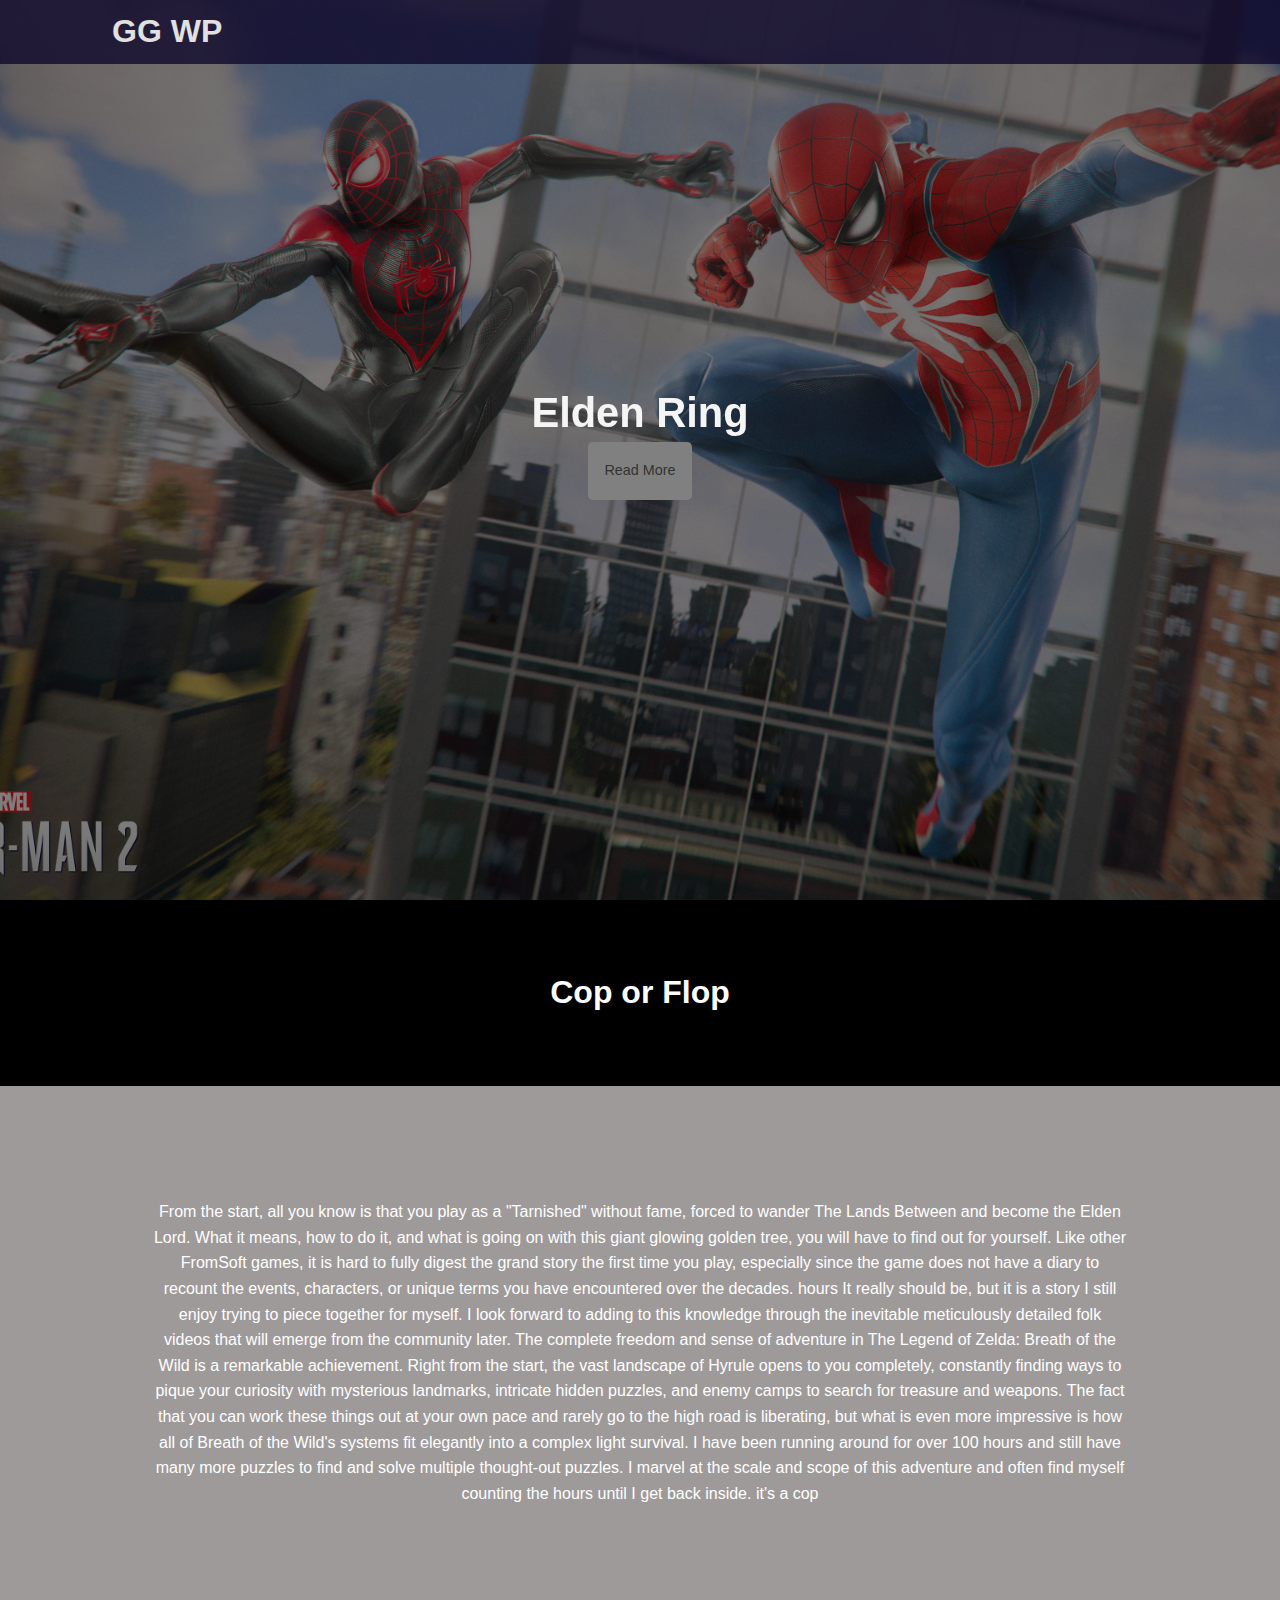
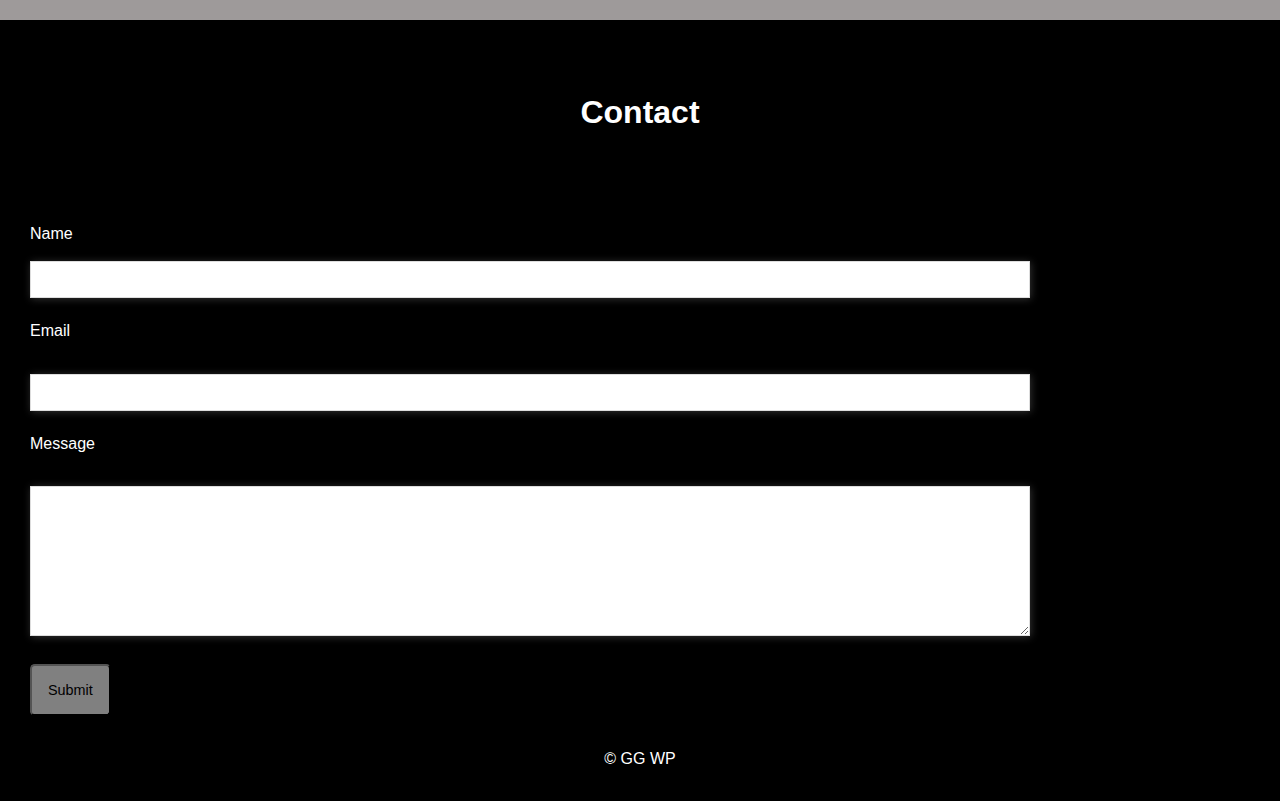
<file: ering.html>
<!DOCTYPE html>
<html lang="en">
<head>
	<meta charset="UTF-8">
	
	<link rel="stylesheet" href="./style.css">
</head>
<body>
	<div id="showcase">
		<header>
			<nav>
				<h1><a href="index.html">GG WP</a></h1>
			</nav>
		</header>
		<div id="showcase-content">
			<h1>Elden Ring</h1>
			<a href="#about" class="btn">Read More</a>
		</div>
	</div>
	
	<main>
		<section id="about">
			<div class="parralax">
				<h1>Cop or Flop</h1>
			</div>
			<div class="aboutFlex">
			<div id="flexcontent1">
				<p class="container">From the start, all you know is that you play as a "Tarnished" without fame, forced to wander The Lands Between and become the Elden Lord. What it means, how to do it, and what is going on with this giant glowing golden tree, you will have to find out for yourself. Like other FromSoft games, it is hard to fully digest the grand story the first time you play, especially since the game does not have a diary to recount the events, characters, or unique terms you have encountered over the decades. hours It really should be, but it is a story I still enjoy trying to piece together for myself. I look forward to adding to this knowledge through the inevitable meticulously detailed folk videos that will emerge from the community later.
					The complete freedom and sense of adventure in The Legend of Zelda: Breath of the Wild is a remarkable achievement. Right from the start, the vast landscape of Hyrule opens to you completely, constantly finding ways to pique your curiosity with mysterious landmarks, intricate hidden puzzles, and enemy camps to search for treasure and weapons. The fact that you can work these things out at your own pace and rarely go to the high road is liberating, but what is even more impressive is how all of Breath of the Wild's systems fit elegantly into a complex light survival. I have been running around for over 100 hours and still have many more puzzles to find and solve multiple thought-out puzzles. I marvel at the scale and scope of this adventure and often find myself counting the hours until I get back inside. it's a cop</p>
			</div>
			
			
			</div>
		</section>
		<section id="contact">
			<h1 class="parralax">Contact</h1>
			<form id="contactForm">
					<div class="form-group">
						<label for="name">Name<label>                    
						<input type="text" id="name">
					  </div>
		
					  <div class="form-group">
						<label for="email">Email</label> 
						<input name="email" id="email"></input>
					</div>
		
					<div class="form-group">
						<label for="message">Message</label> 
						<textarea name="text" id="message"></textarea>  
					</div>
					  
		
		
					  <button type="submit" class="btn">Submit</button>
				
			</form>
		</section>
	</main>
	<footer>
		<p>&copy; GG WP</p>
	</footer>
</body>
</html>
</file>
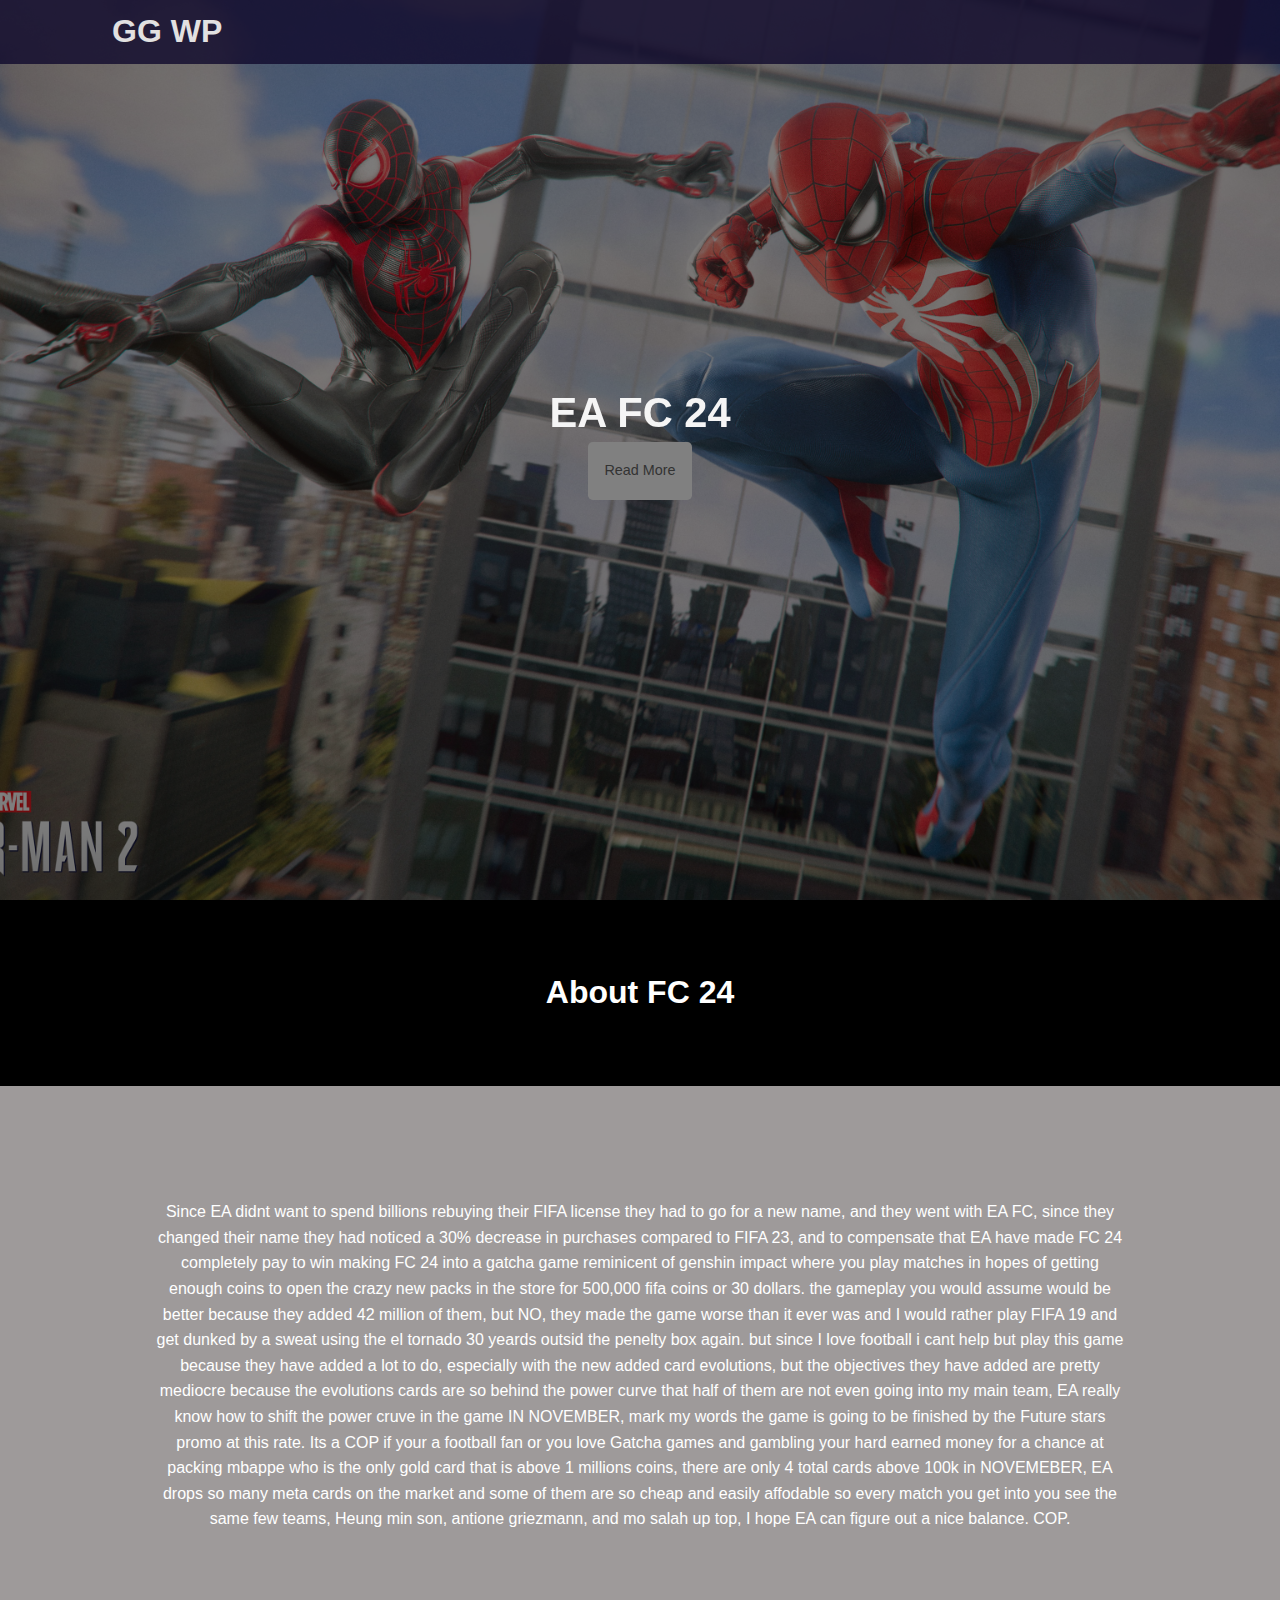
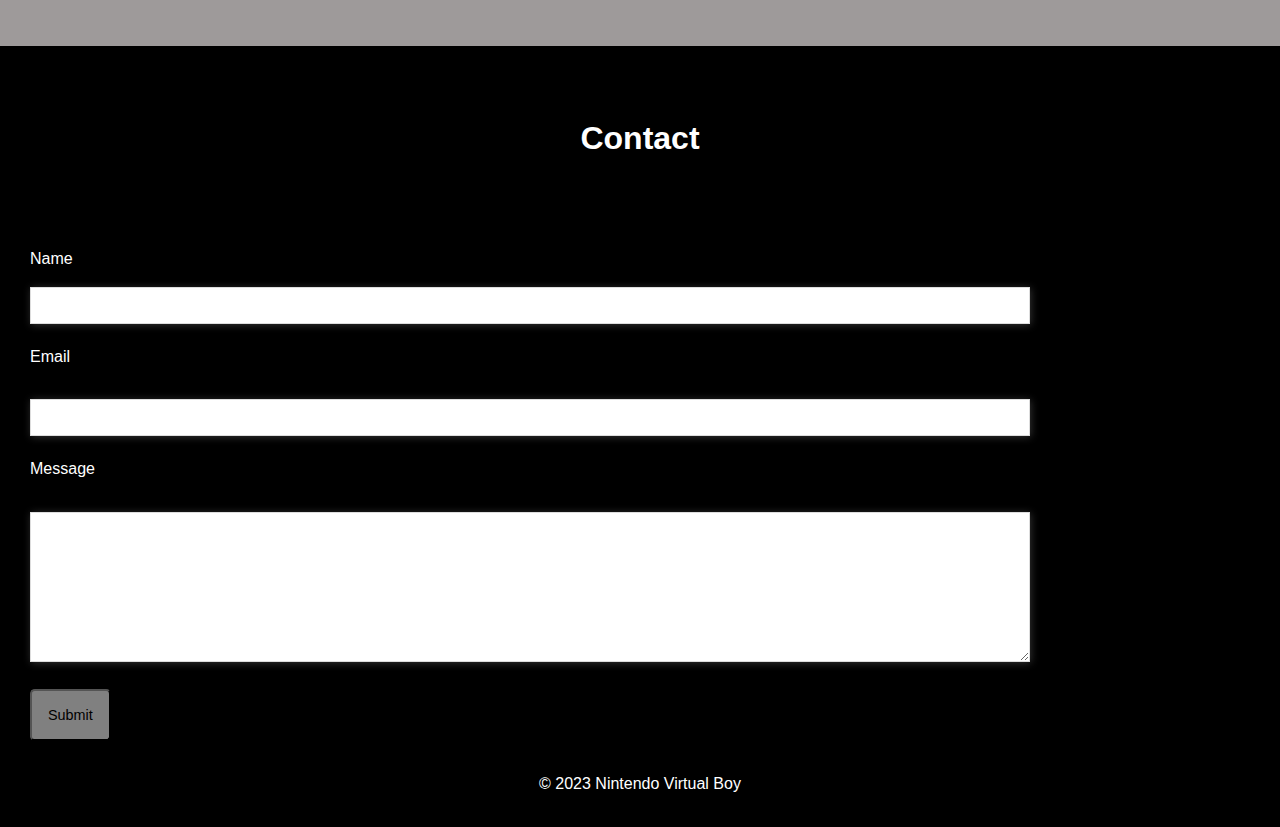
<file: FC.html>
<!DOCTYPE html>
<html lang="en">
<head>
	<meta charset="UTF-8">
	
	<link rel="stylesheet" href="./style.css">
</head>
<body>
	<div id="showcase">
		<header>
			<nav>
				<h1><a href="index.html">GG WP</a></h1>
			</nav>
		</header>
		<div id="showcase-content">
			<h1>EA FC 24</h1>
			<a href="#about" class="btn">Read More</a>
		</div>
	</div>
	
	<main>
		<section id="about">
			<div class="parralax">
				<h1>About FC 24</h1>
			</div>
			<div class="aboutFlex">
			<div id="flexcontent1">
				<p class="container">Since EA didnt want to spend billions rebuying their FIFA license they had to go for a new name, and they went with EA FC, since they changed their name they had noticed a 30% decrease in purchases compared to FIFA 23, and to compensate that EA have made FC 24 completely pay to win making FC 24 into a gatcha game reminicent of genshin impact where you play matches in hopes of getting enough coins to open the crazy new packs in the store for 500,000 fifa coins or 30 dollars. the gameplay you would assume would be better because they added 42 million of them, but NO, they made the game worse than it ever was and I would rather play FIFA 19 and get dunked by a sweat using the el tornado 30 yeards outsid the penelty box again. but since I love football i cant help but play this game because they have added a lot to do, especially with the new added card evolutions, but the objectives they have added are pretty mediocre because the evolutions cards are so behind the power curve that half of them are not even going into my main team, EA really know how to shift the power cruve in the game IN NOVEMBER, mark my words the game is going to be finished by the Future stars promo at this rate. Its a COP if your a football fan or you love Gatcha games and gambling your hard earned money for a chance at packing mbappe who is the only gold card that is above 1 millions coins, there are only 4 total cards above 100k in NOVEMEBER, EA drops so many meta cards on the market and some of them are so cheap and easily affodable so every match you get into you see the same few teams, Heung min son, antione griezmann, and mo salah up top, I hope EA can figure out a nice balance. COP.</p>
			</div>
			
			
			</div>
		</section>
		<section id="contact">
			<h1 class="parralax">Contact</h1>
			<form id="contactForm">
					<div class="form-group">
						<label for="name">Name<label>                    
						<input type="text" id="name">
					  </div>
		
					  <div class="form-group">
						<label for="email">Email</label> 
						<input name="email" id="email"></input>
					</div>
		
					<div class="form-group">
						<label for="message">Message</label> 
						<textarea name="text" id="message"></textarea>  
					</div>
					  
		
		
					  <button type="submit" class="btn">Submit</button>
				
			</form>
		</section>
	</main>
	<footer>
		<p>&copy; 2023 Nintendo Virtual Boy</p>
	</footer>
</body>
</html>
</file>
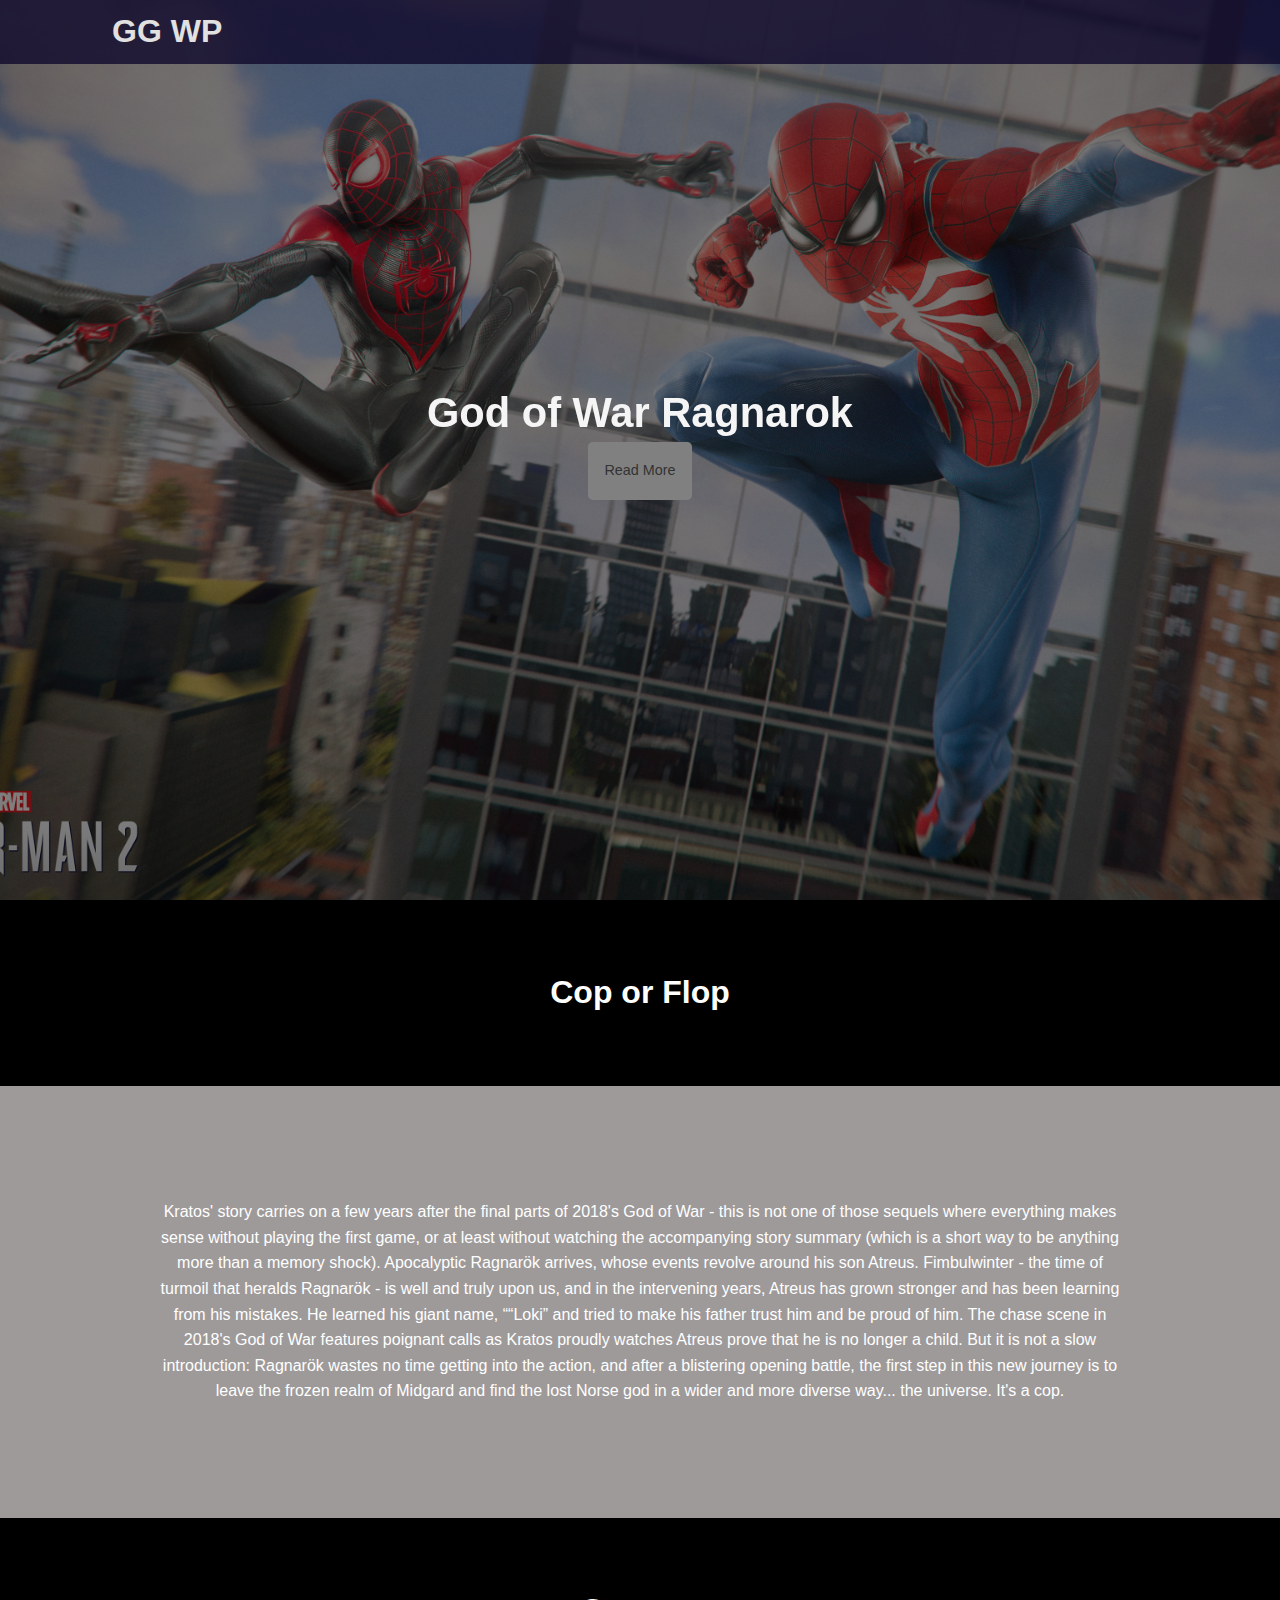
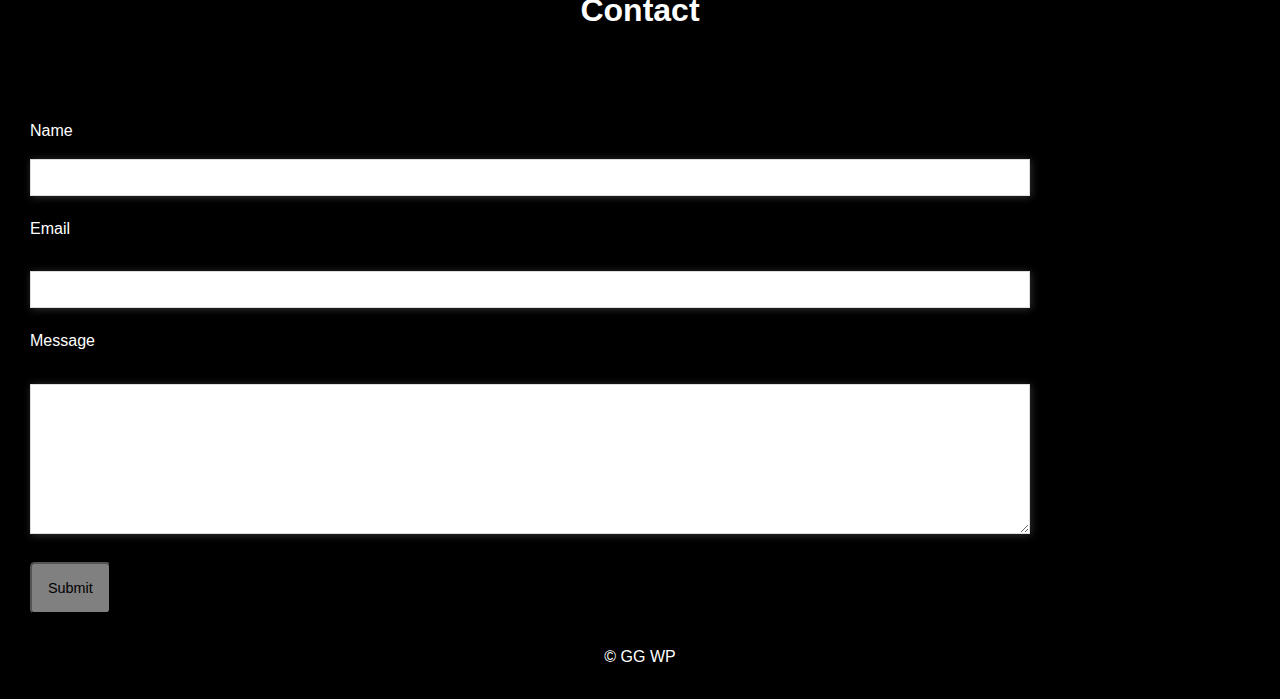
<file: gow.html>
<!DOCTYPE html>
<html lang="en">
<head>
	<meta charset="UTF-8">
	
	<link rel="stylesheet" href="./style.css">
</head>
<body>
	<div id="showcase">
		<header>
			<nav>
				<h1><a href="index.html">GG WP</a></h1>
			</nav>
		</header>
		<div id="showcase-content">
			<h1>God of War Ragnarok</h1>
			<a href="#about" class="btn">Read More</a>
		</div>
	</div>
	
	<main>
		<section id="about">
			<div class="parralax">
				<h1>Cop or Flop</h1>
			</div>
			<div class="aboutFlex">
			<div id="flexcontent1">
				<p class="container">Kratos' story carries on a few years after the final parts of 2018's God of War - this is not one of those sequels where everything makes sense without playing the first game, or at least without watching the accompanying story summary (which is a short way to be anything more than a memory shock). Apocalyptic Ragnarök arrives, whose events revolve around his son Atreus. Fimbulwinter - the time of turmoil that heralds Ragnarök - is well and truly upon us, and in the intervening years, Atreus has grown stronger and has been learning from his mistakes. He learned his giant name, ““Loki” and tried to make his father trust him and be proud of him. The chase scene in 2018's God of War features poignant calls as Kratos proudly watches Atreus prove that he is no longer a child. But it is not a slow introduction: Ragnarök wastes no time getting into the action, and after a blistering opening battle, the first step in this new journey is to leave the frozen realm of Midgard and find the lost Norse god in a wider and more diverse way... the universe. It's a cop.</p>
			</div>
			
			
			</div>
		</section>
		<section id="contact">
			<h1 class="parralax">Contact</h1>
			<form id="contactForm">
					<div class="form-group">
						<label for="name">Name<label>                    
						<input type="text" id="name">
					  </div>
		
					  <div class="form-group">
						<label for="email">Email</label> 
						<input name="email" id="email"></input>
					</div>
		
					<div class="form-group">
						<label for="message">Message</label> 
						<textarea name="text" id="message"></textarea>  
					</div>
					  
		
		
					  <button type="submit" class="btn">Submit</button>
				
			</form>
		</section>
	</main>
	<footer>
		<p>&copy; GG WP</p>
	</footer>
</body>
</html>
</file>
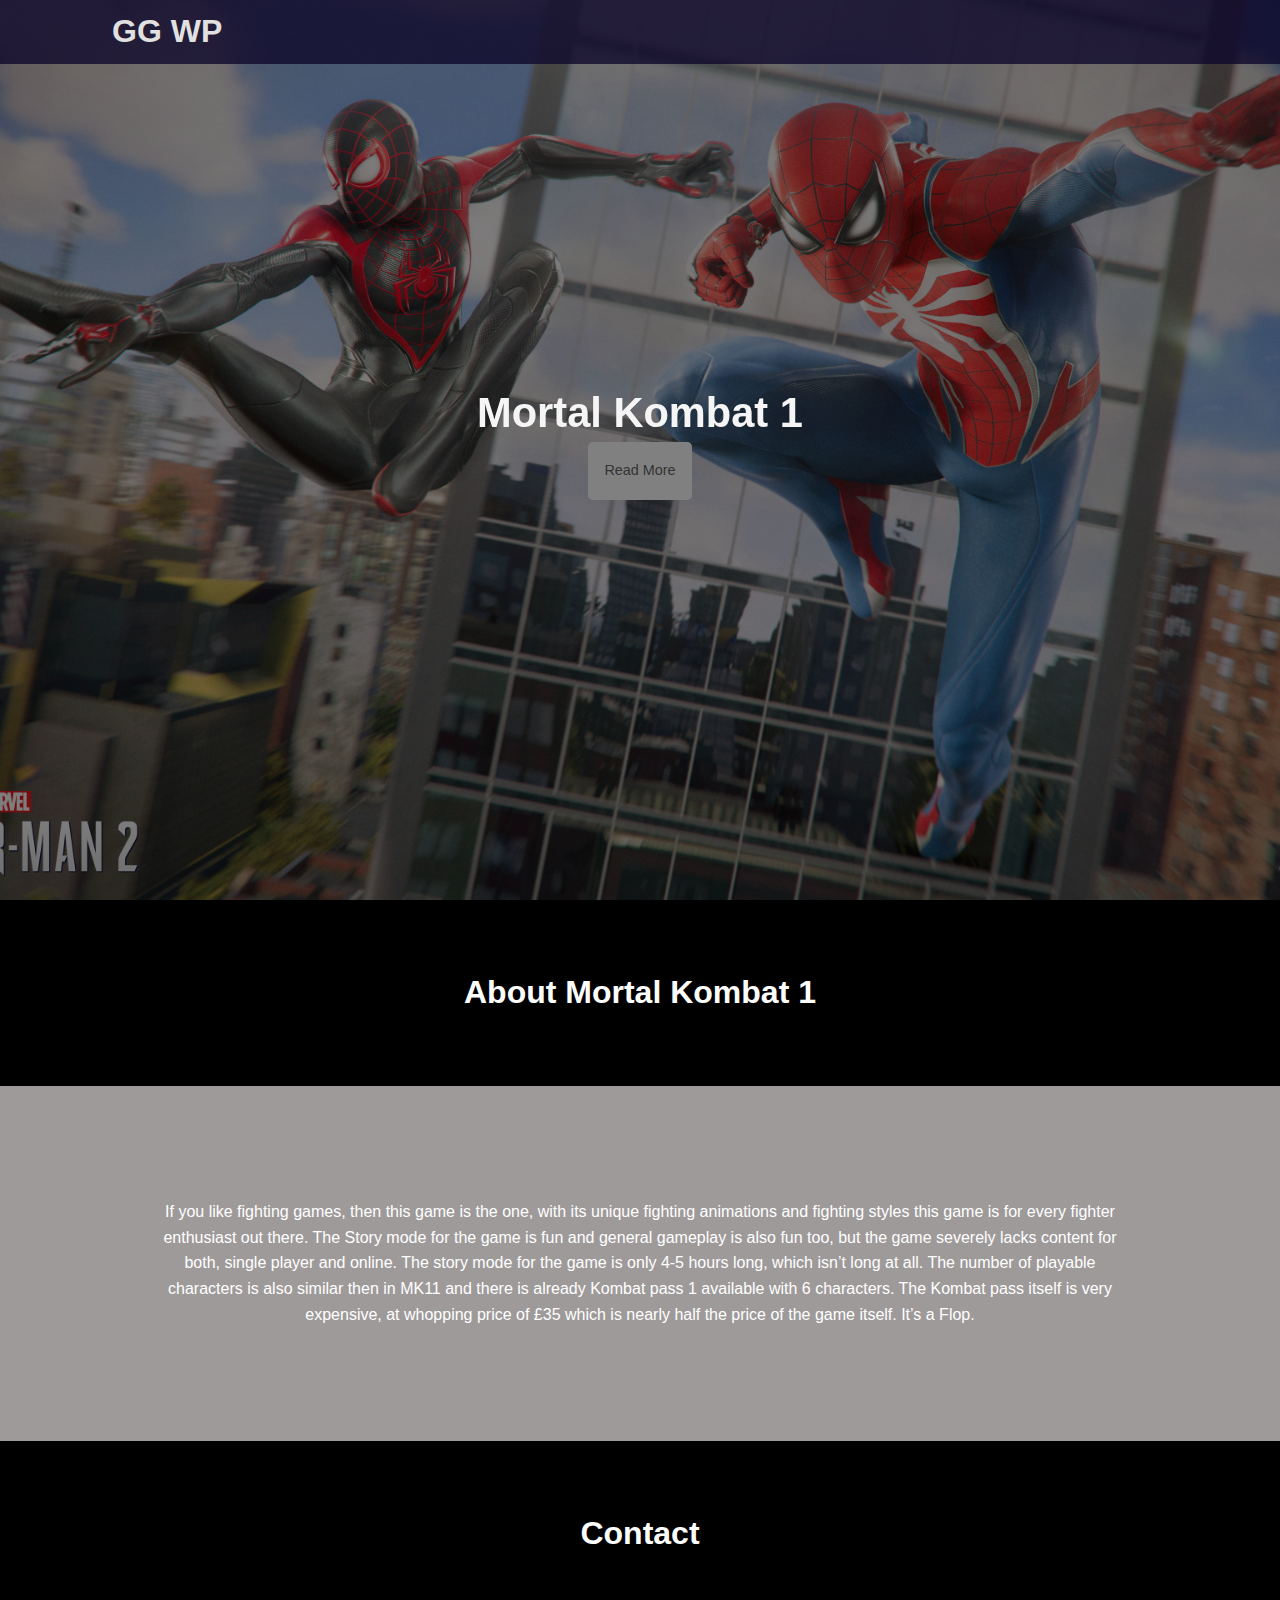
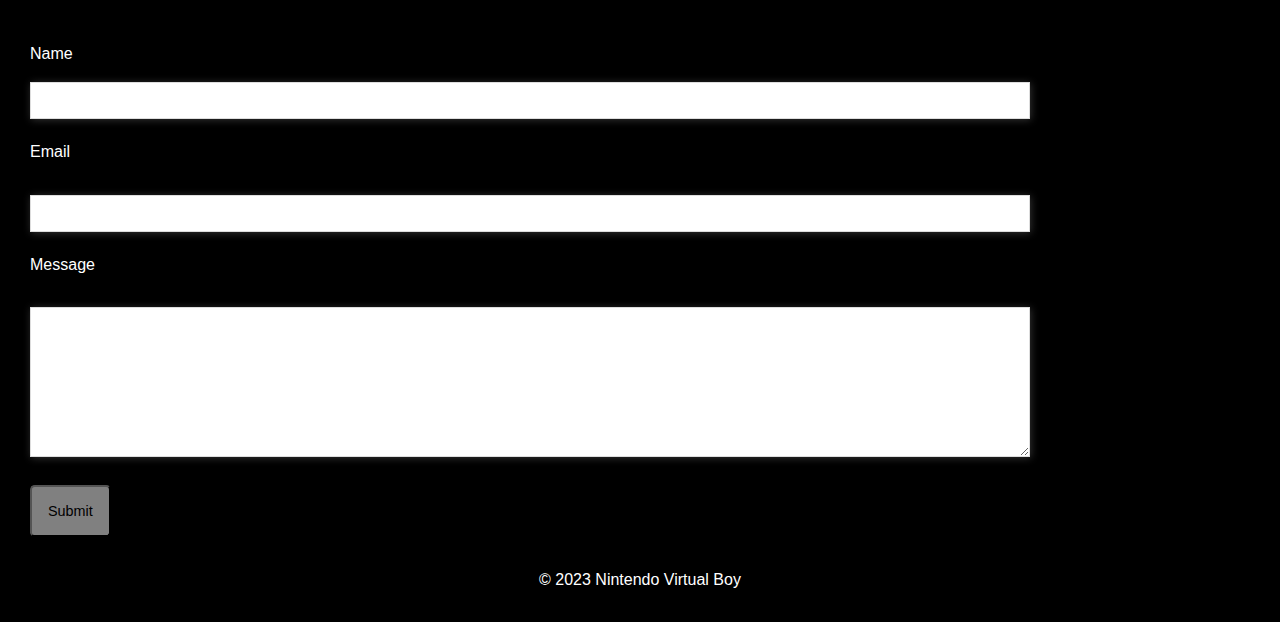
<file: Mortal Kombat 1.html>
<!DOCTYPE html>
<html lang="en">
<head>
	<meta charset="UTF-8">
	
	<link rel="stylesheet" href="./style.css">
</head>
<body>
	<div id="showcase">
		<header>
			<nav>
				<h1><a href="index.html">GG WP</a></h1>
			</nav>
		</header>
		<div id="showcase-content">
			<h1>Mortal Kombat 1</h1>
			<a href="#about" class="btn">Read More</a>
		</div>
	</div>
	
	<main>
		<section id="about">
			<div class="parralax">
				<h1>About Mortal Kombat 1</h1>
			</div>
			<div class="aboutFlex">
			<div id="flexcontent1">
				<p class="container">If you like fighting games, then this game is the one, with its unique fighting animations and fighting styles this game is for every fighter enthusiast out there. The Story mode for the game is fun and general gameplay is also fun too, but the game severely lacks content for both, single player and online. The story mode for the game is only 4-5 hours long, which isn’t long at all. The number of playable characters is also similar then in MK11 and there is already Kombat pass 1 available with 6 characters. The Kombat pass itself is very expensive, at whopping price of £35 which is nearly half the price of the game itself. 
					It’s a Flop.</p>
			</div>
			
			
			</div>
		</section>
		<section id="contact">
			<h1 class="parralax">Contact</h1>
			<form id="contactForm">
					<div class="form-group">
						<label for="name">Name<label>                    
						<input type="text" id="name">
					  </div>
		
					  <div class="form-group">
						<label for="email">Email</label> 
						<input name="email" id="email"></input>
					</div>
		
					<div class="form-group">
						<label for="message">Message</label> 
						<textarea name="text" id="message"></textarea>  
					</div>
					  
		
		
					  <button type="submit" class="btn">Submit</button>
				
			</form>
		</section>
	</main>
	<footer>
		<p>&copy; 2023 Nintendo Virtual Boy</p>
	</footer>
</body>
</html>
</file>
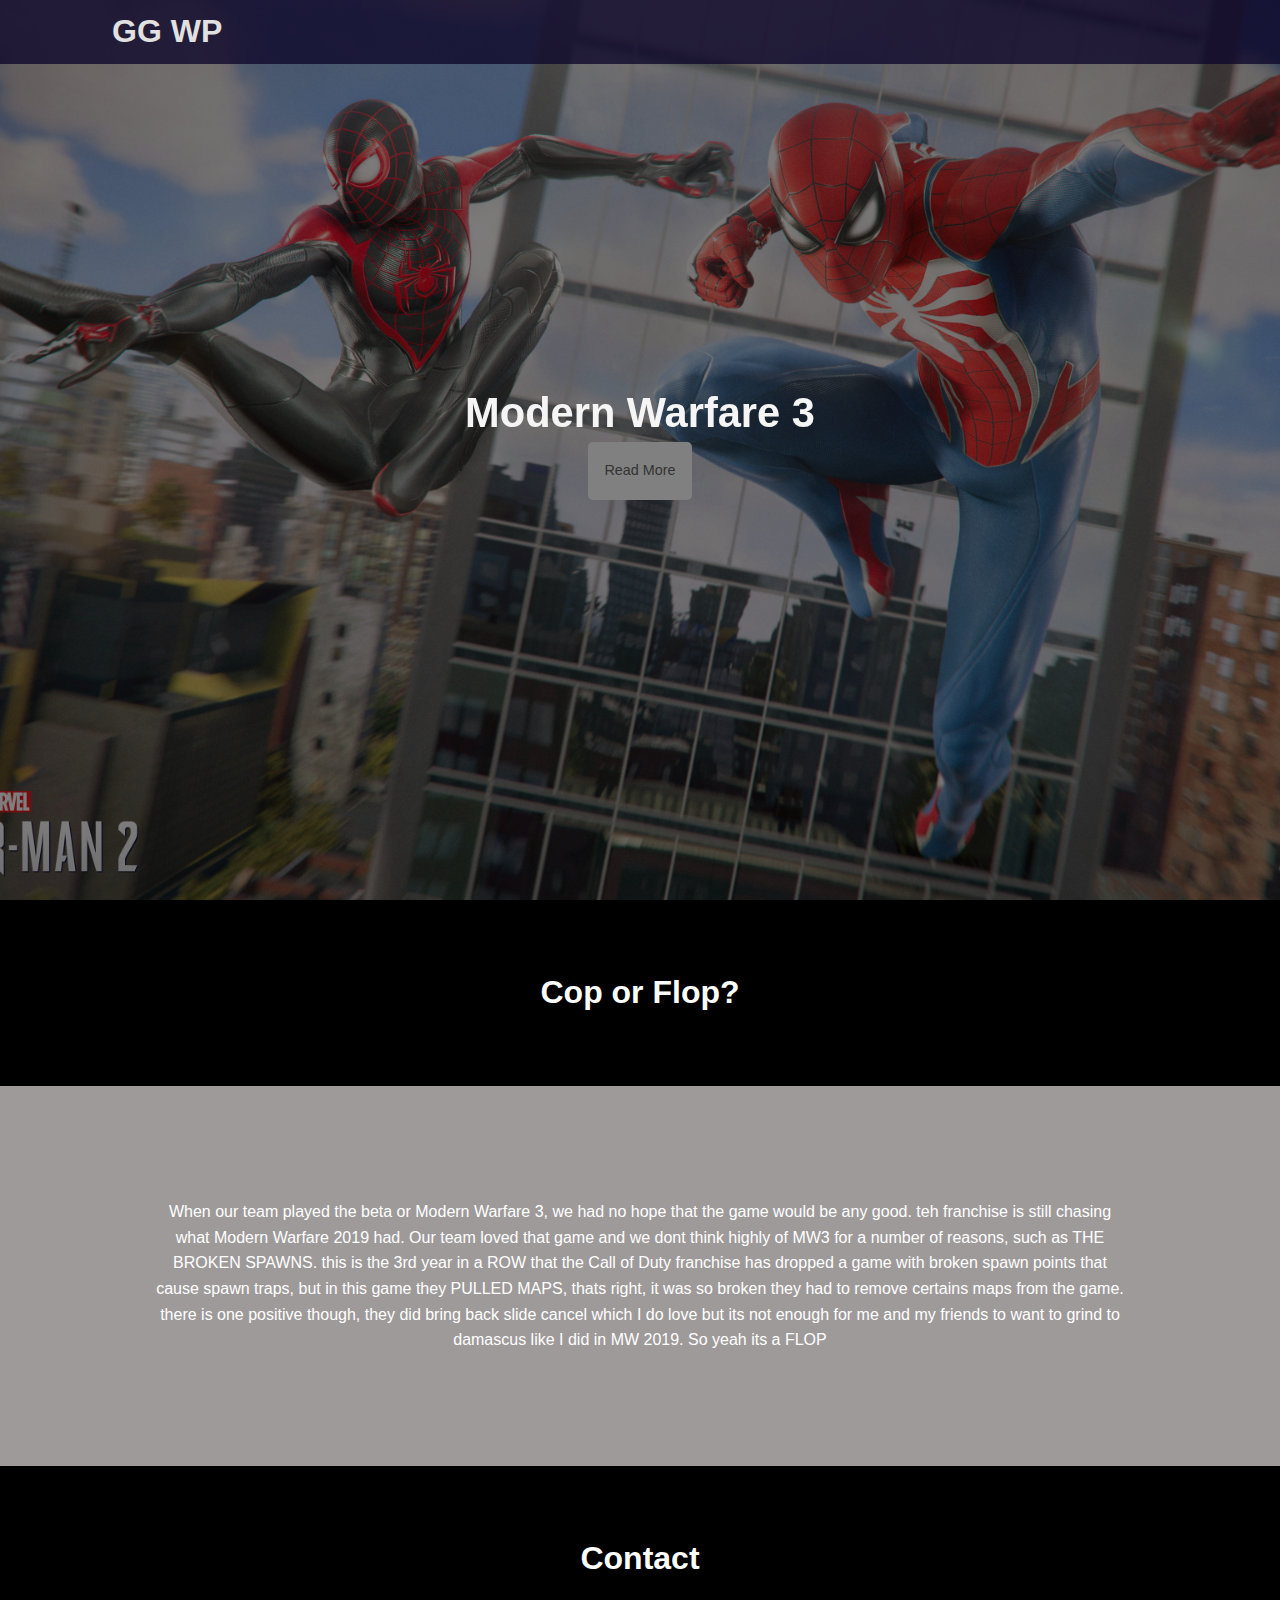
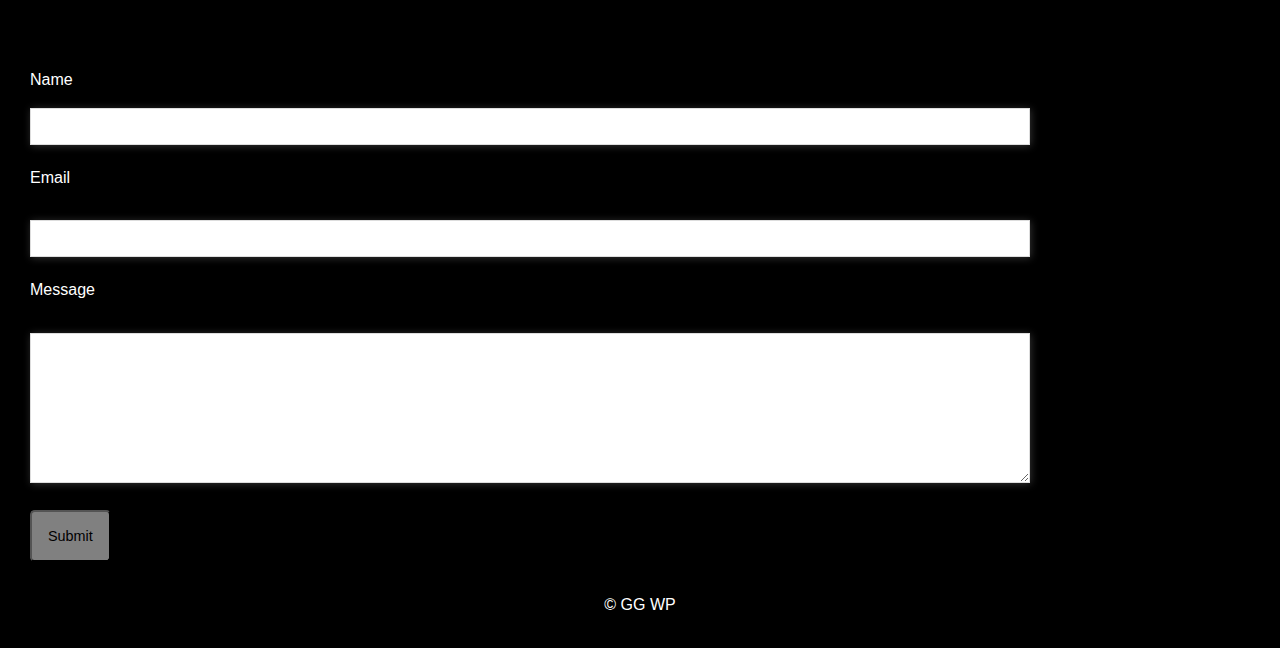
<file: mw3.html>
<!DOCTYPE html>
<html lang="en">
<head>
	<meta charset="UTF-8">
	
	<link rel="stylesheet" href="./style.css">
</head>
<body>
	<div id="showcase">
		<header>
			<nav>
				<h1><a href="index.html">GG WP</a></h1>
			</nav>
		</header>
		<div id="showcase-content">
			<h1>Modern Warfare 3</h1>
			<a href="#about" class="btn">Read More</a>
		</div>
	</div>
	
	<main>
		<section id="about">
			<div class="parralax">
				<h1>Cop or Flop?</h1>
			</div>
			<div class="aboutFlex">
			<div id="flexcontent1">
				<p class="container">When our team played the beta or Modern Warfare 3, we had no hope that the game would be any good. teh franchise is still chasing what Modern Warfare 2019 had. Our team loved that game and we dont think highly of MW3 for a number of reasons, such as THE BROKEN SPAWNS. this is the 3rd year in a ROW that the Call of Duty franchise has dropped a game with broken spawn points that cause spawn traps, but in this game they PULLED MAPS, thats right, it was so broken they had to remove certains maps from the game. there is one positive though, they did bring back slide cancel which I do love but its not enough for me and my friends to want to grind to damascus like I did in MW 2019. So yeah its a FLOP</p>
			</div>
			
			
			</div>
		</section>
		<section id="contact">
			<h1 class="parralax">Contact</h1>
			<form id="contactForm">
					<div class="form-group">
						<label for="name">Name<label>                    
						<input type="text" id="name">
					  </div>
		
					  <div class="form-group">
						<label for="email">Email</label> 
						<input name="email" id="email"></input>
					</div>
		
					<div class="form-group">
						<label for="message">Message</label> 
						<textarea name="text" id="message"></textarea>  
					</div>
					  
		
		
					  <button type="submit" class="btn">Submit</button>
				
			</form>
		</section>
	</main>
	<footer>
		<p>&copy; GG WP</p>
	</footer>
</body>
</html>
</file>
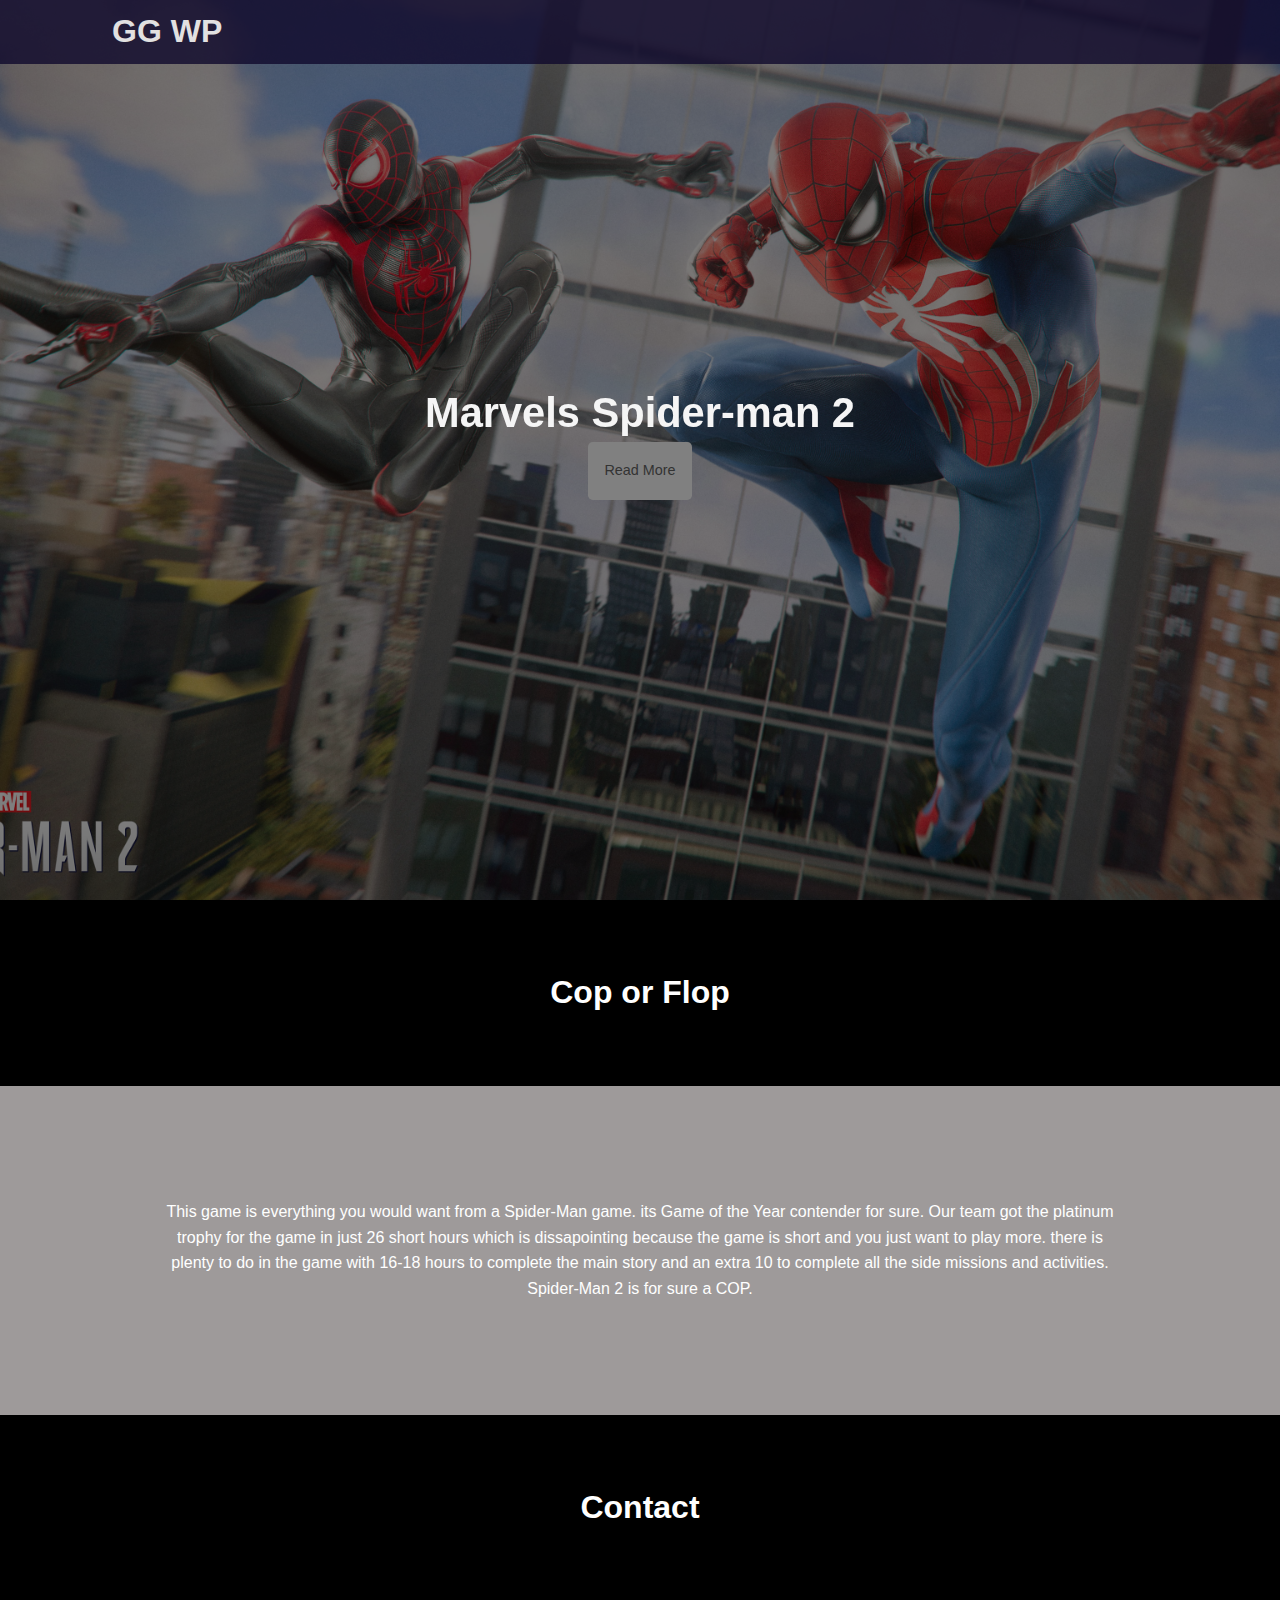
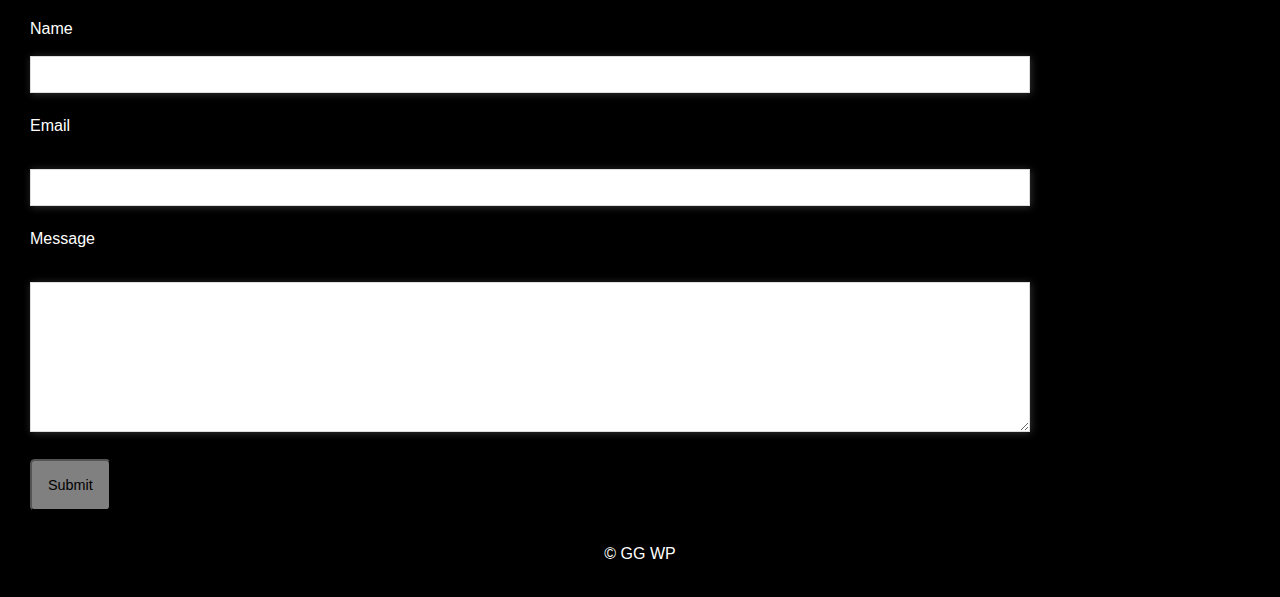
<file: spiderman.html>
<!DOCTYPE html>
<html lang="en">
<head>
	<meta charset="UTF-8">
	
	<link rel="stylesheet" href="./style.css">
</head>
<body>
	<div id="showcase">
		<header>
			<nav>
				<h1><a href="index.html">GG WP</a></h1>
			</nav>
		</header>
		<div id="showcase-content">
			<h1>Marvels Spider-man 2</h1>
			<a href="#about" class="btn">Read More</a>
		</div>
	</div>
	
	<main>
		<section id="about">
			<div class="parralax">
				<h1>Cop or Flop</h1>
			</div>
			<div class="aboutFlex">
			<div id="flexcontent1">
				<p class="container">This game is everything you would want from a Spider-Man game. its Game of the Year contender for sure. Our team got the platinum trophy for the game in just 26 short hours which is dissapointing because the game is short and you just want to play more. there is plenty to do in the game with 16-18 hours to complete the main story and an extra 10 to complete all the side missions and activities. Spider-Man 2 is for sure a COP.</p>
			</div>
			
			
			</div>
		</section>
		<section id="contact">
			<h1 class="parralax">Contact</h1>
			<form id="contactForm">
					<div class="form-group">
						<label for="name">Name<label>                    
						<input type="text" id="name">
					  </div>
		
					  <div class="form-group">
						<label for="email">Email</label> 
						<input name="email" id="email"></input>
					</div>
		
					<div class="form-group">
						<label for="message">Message</label> 
						<textarea name="text" id="message"></textarea>  
					</div>
					  
		
		
					  <button type="submit" class="btn">Submit</button>
				
			</form>
		</section>
	</main>
	<footer>
		<p>&copy; GG WP</p>
	</footer>
</body>
</html>
</file>
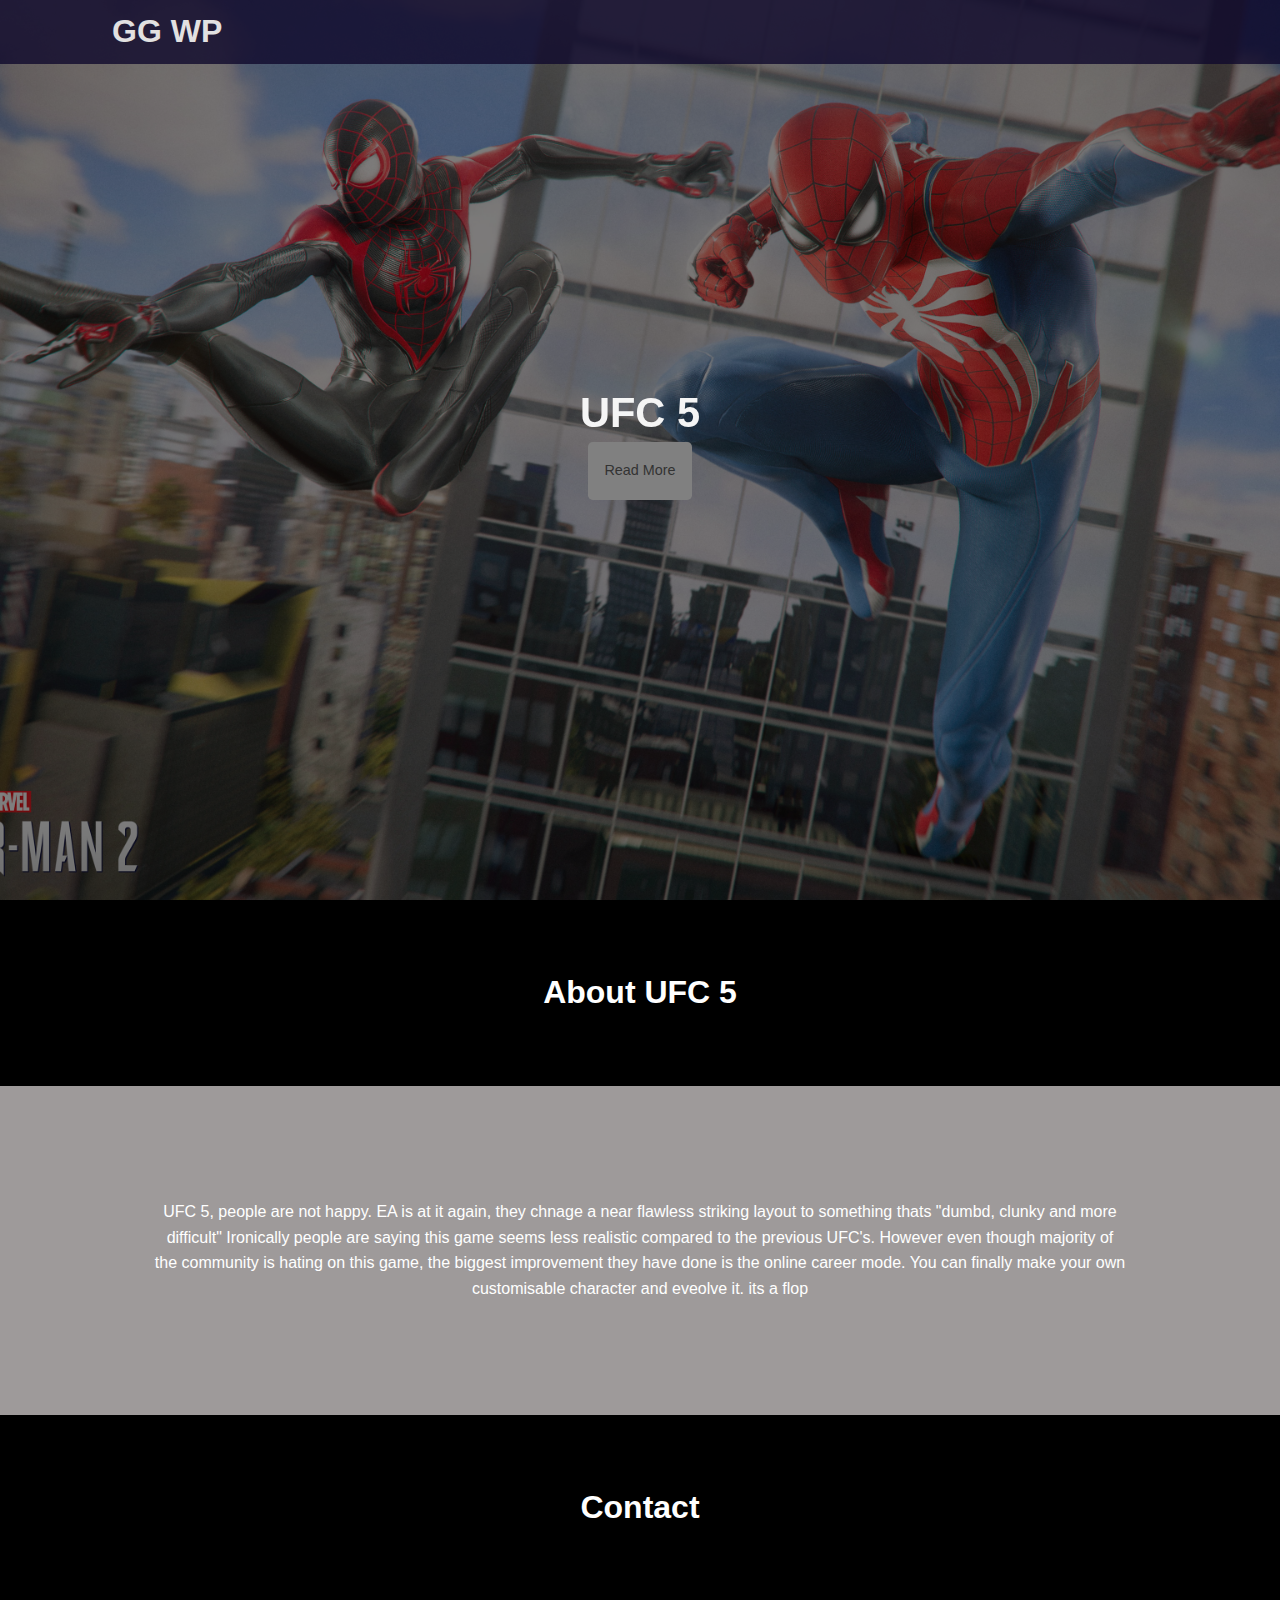
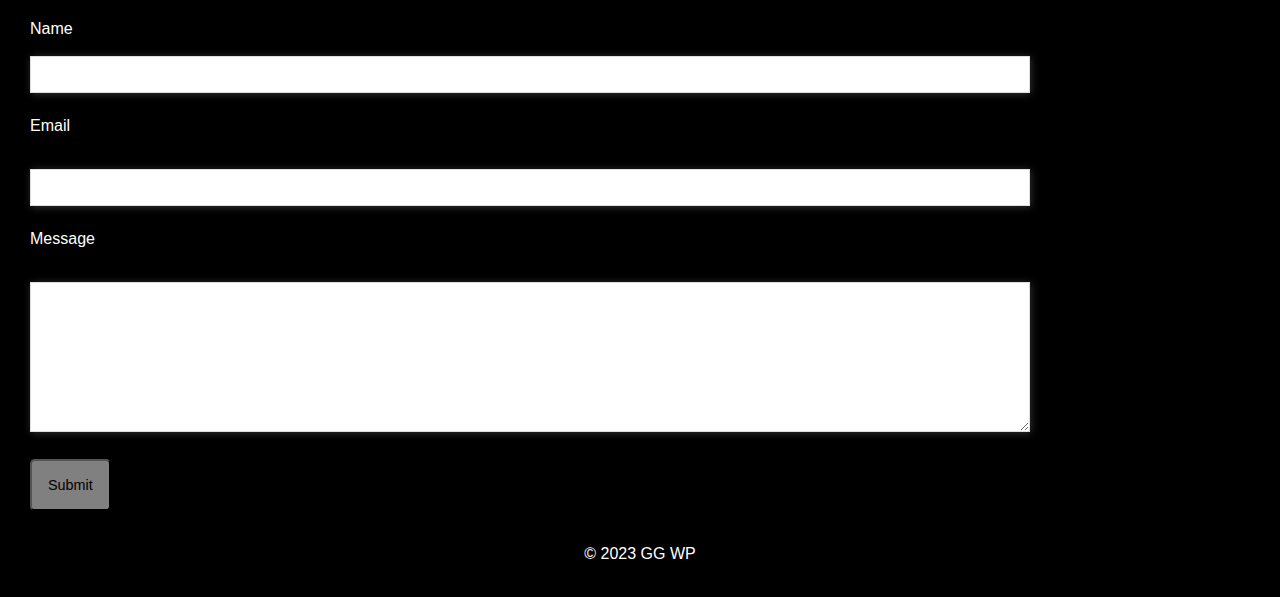
<file: UFC.html>
<!DOCTYPE html>
<html lang="en">
<head>
	<meta charset="UTF-8">
	
	<link rel="stylesheet" href="./style.css">
</head>
<body>
	<div id="showcase">
		<header>
			<nav>
				<h1><a href="index.html">GG WP</a></h1>
			</nav>
		</header>
		<div id="showcase-content">
			<h1>UFC 5</h1>
			<a href="#about" class="btn">Read More</a>
		</div>
	</div>
	
	<main>
		<section id="about">
			<div class="parralax">
				<h1>About UFC 5</h1>
			</div>
			<div class="aboutFlex">
			<div id="flexcontent1">
				<p class="container"> UFC 5, people are not happy. EA is at it again, they chnage a near flawless striking layout to something thats "dumbd, clunky and more difficult" Ironically people are saying this game seems less realistic compared to the previous UFC's. However even though majority of the community is hating on this game, the biggest improvement they have done is the online career mode. You can finally make your own customisable character and eveolve it.
					its a flop</p>
			</div>
			
			
			</div>
		</section>
		<section id="contact">
			<h1 class="parralax">Contact</h1>
			<form id="contactForm">
					<div class="form-group">
						<label for="name">Name<label>                    
						<input type="text" id="name">
					  </div>
		
					  <div class="form-group">
						<label for="email">Email</label> 
						<input name="email" id="email"></input>
					</div>
		
					<div class="form-group">
						<label for="message">Message</label> 
						<textarea name="text" id="message"></textarea>  
					</div>
					  
		
		
					  <button type="submit" class="btn">Submit</button>
				
			</form>
		</section>
	</main>
	<footer>
		<p>&copy; 2023 GG WP</p>
	</footer>
</body>
</html>
</file>
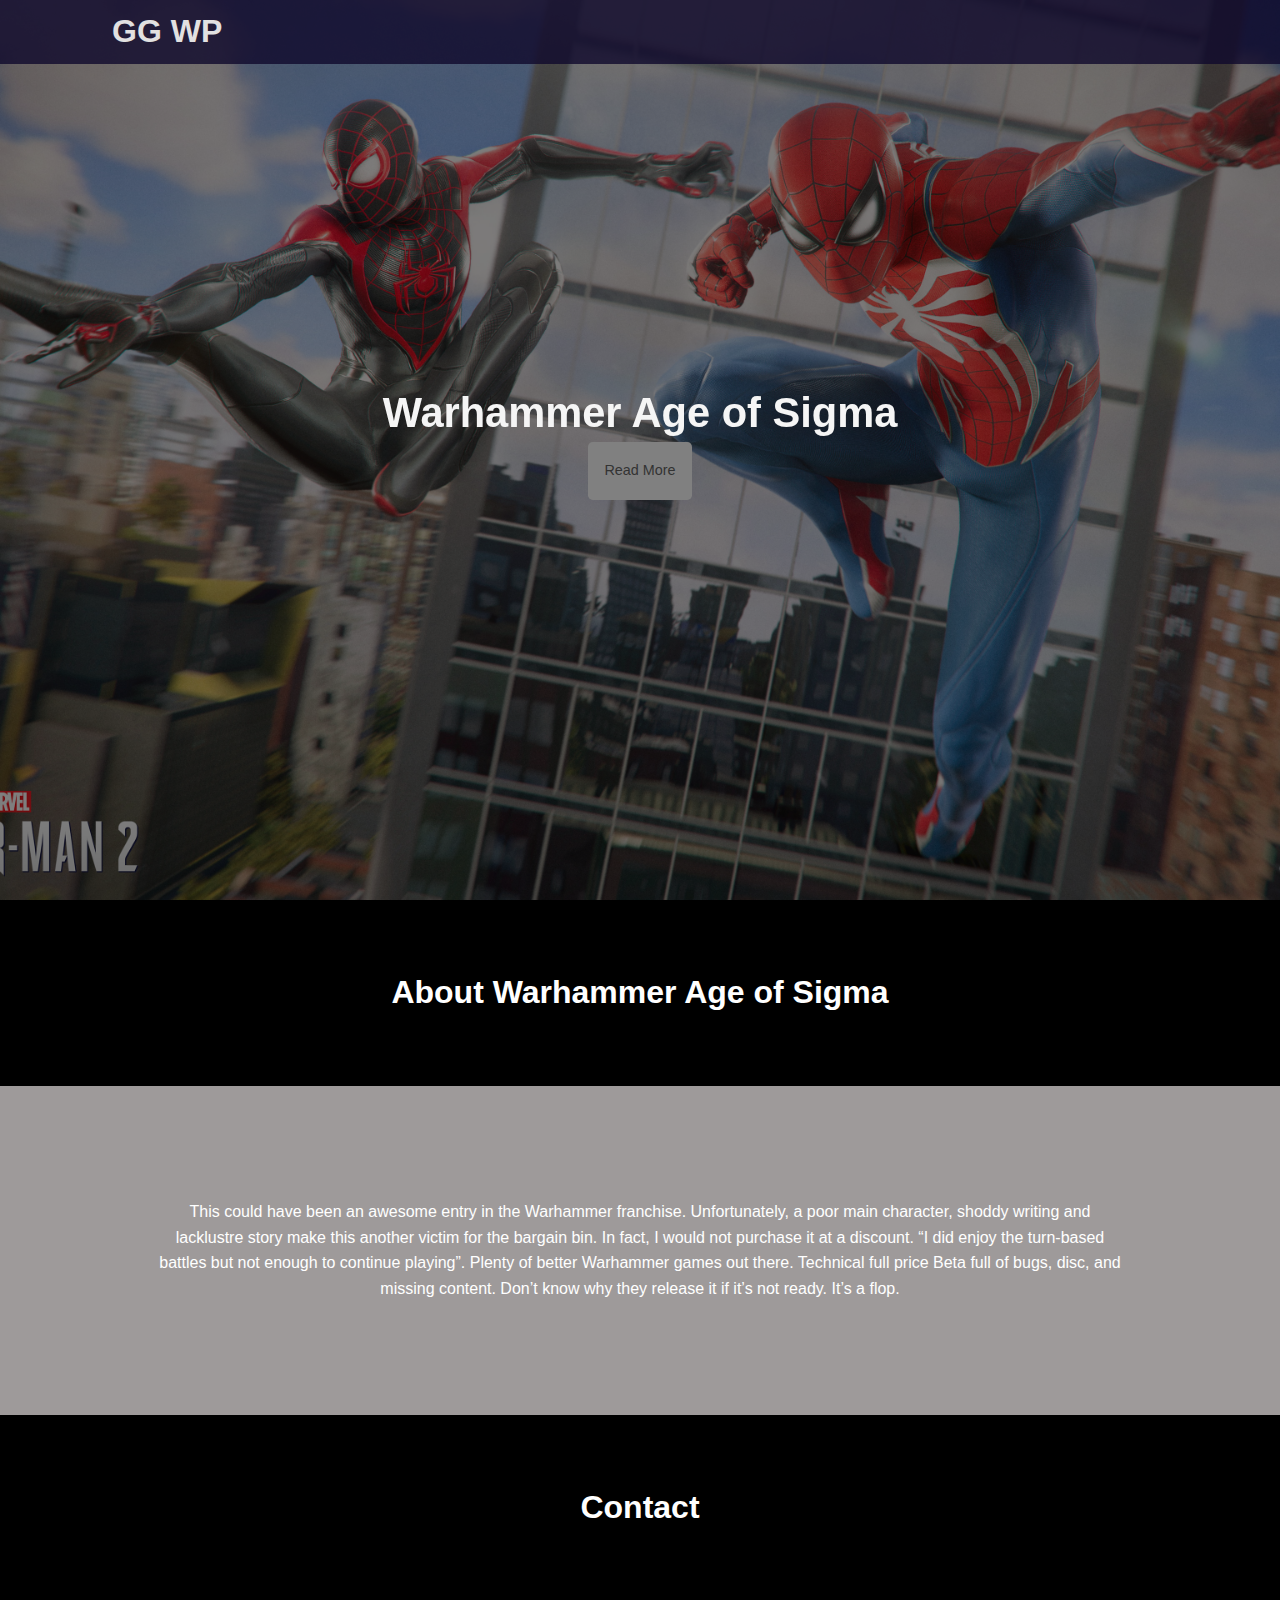
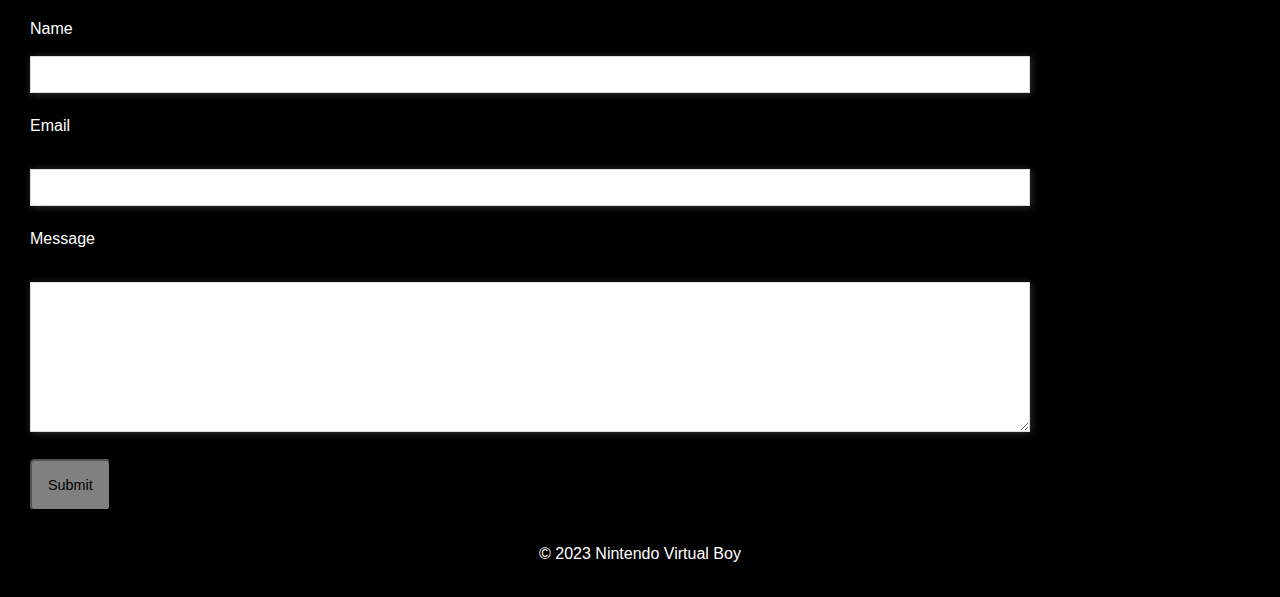
<file: Warhammer.html>
<!DOCTYPE html>
<html lang="en">
<head>
	<meta charset="UTF-8">
	
	<link rel="stylesheet" href="./style.css">
</head>
<body>
	<div id="showcase">
		<header>
			<nav>
				<h1><a href="index.html">GG WP</a></h1>
			</nav>
		</header>
		<div id="showcase-content">
			<h1>Warhammer Age of Sigma</h1>
			<a href="#about" class="btn">Read More</a>
		</div>
	</div>
	
	<main>
		<section id="about">
			<div class="parralax">
				<h1>About Warhammer Age of Sigma</h1>
			</div>
			<div class="aboutFlex">
			<div id="flexcontent1">
				<p class="container">This could have been an awesome entry in the Warhammer franchise. Unfortunately, a poor main character, shoddy writing and lacklustre story make this another victim for the bargain bin. In fact, I would not purchase it at a discount. “I did enjoy the turn-based battles but not enough to continue playing”. Plenty of better Warhammer games out there. Technical full price Beta full of bugs, disc, and missing content. Don’t know why they release it if it’s not ready. 
					It’s a flop.</p>
			</div>
			
			
			</div>
		</section>
		<section id="contact">
			<h1 class="parralax">Contact</h1>
			<form id="contactForm">
					<div class="form-group">
						<label for="name">Name<label>                    
						<input type="text" id="name">
					  </div>
		
					  <div class="form-group">
						<label for="email">Email</label> 
						<input name="email" id="email"></input>
					</div>
		
					<div class="form-group">
						<label for="message">Message</label> 
						<textarea name="text" id="message"></textarea>  
					</div>
					  
		
		
					  <button type="submit" class="btn">Submit</button>
				
			</form>
		</section>
	</main>
	<footer>
		<p>&copy; 2023 Nintendo Virtual Boy</p>
	</footer>
</body>
</html>
</file>
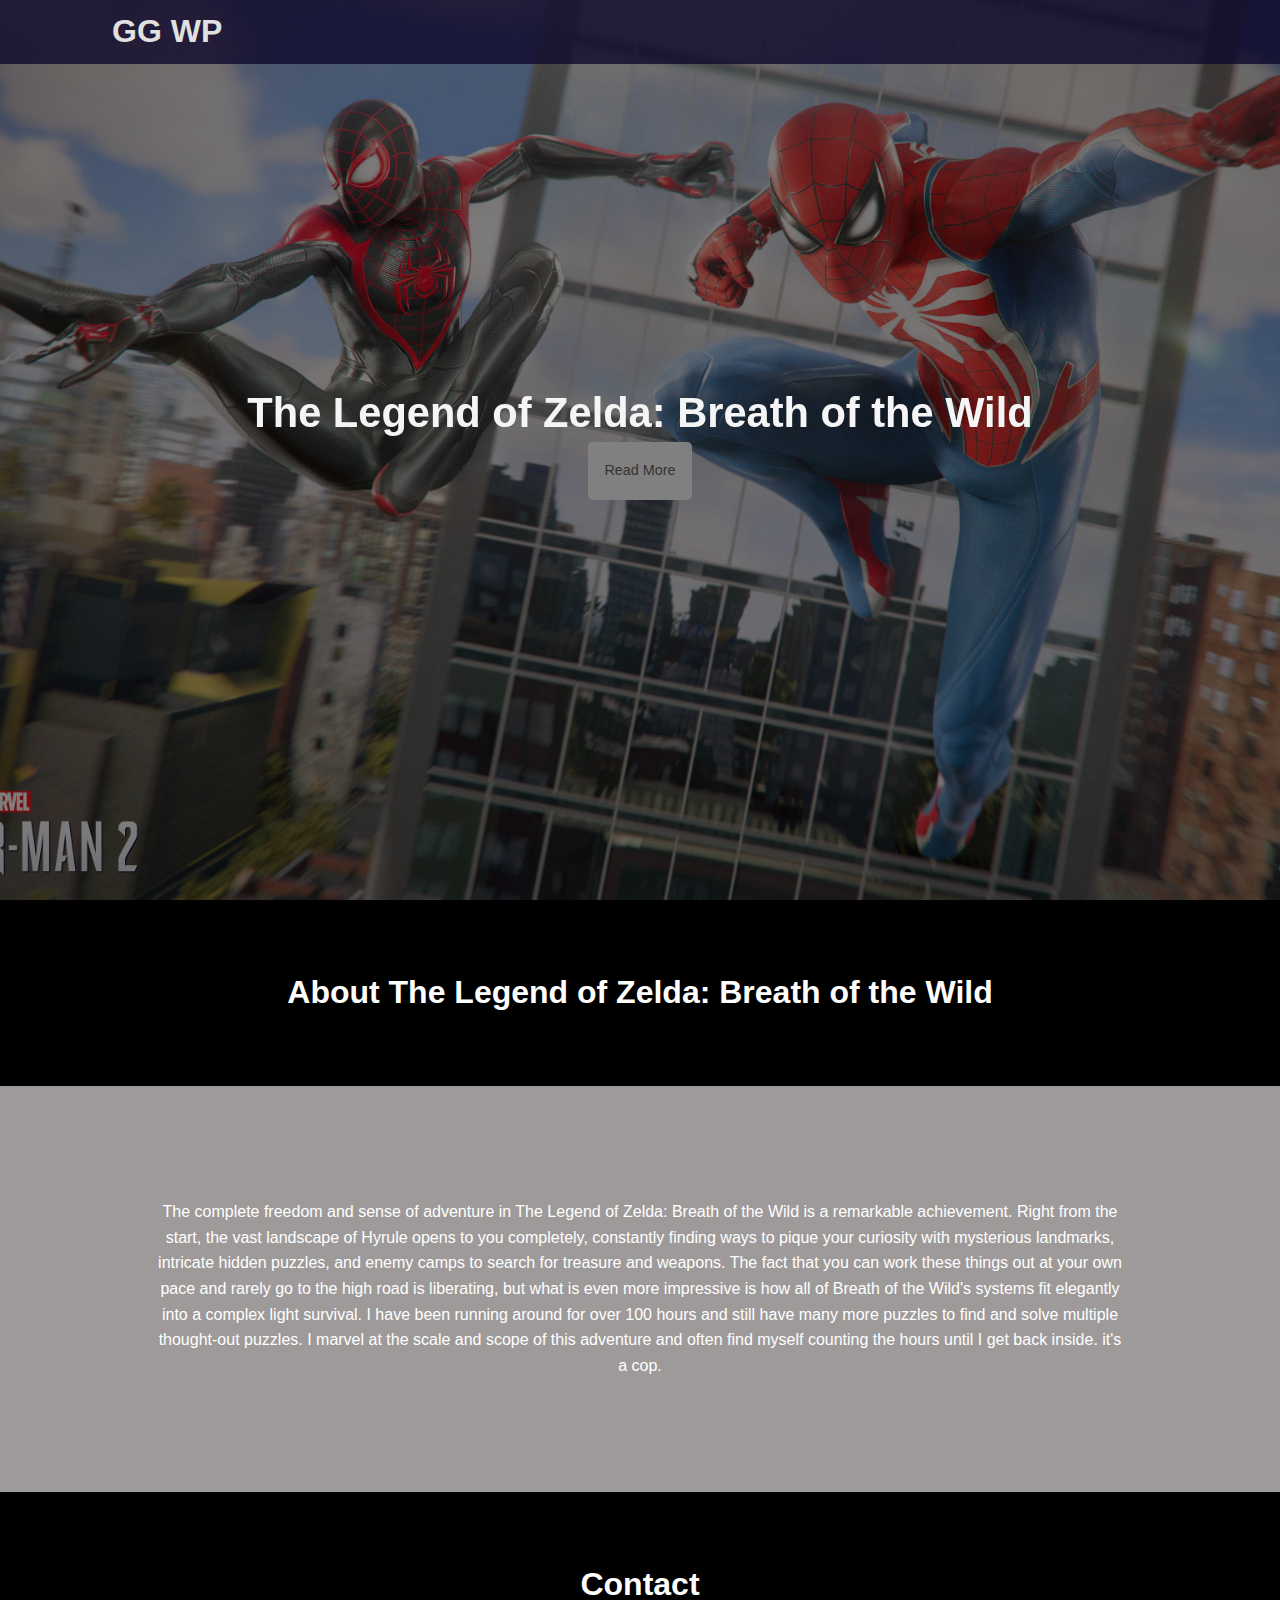
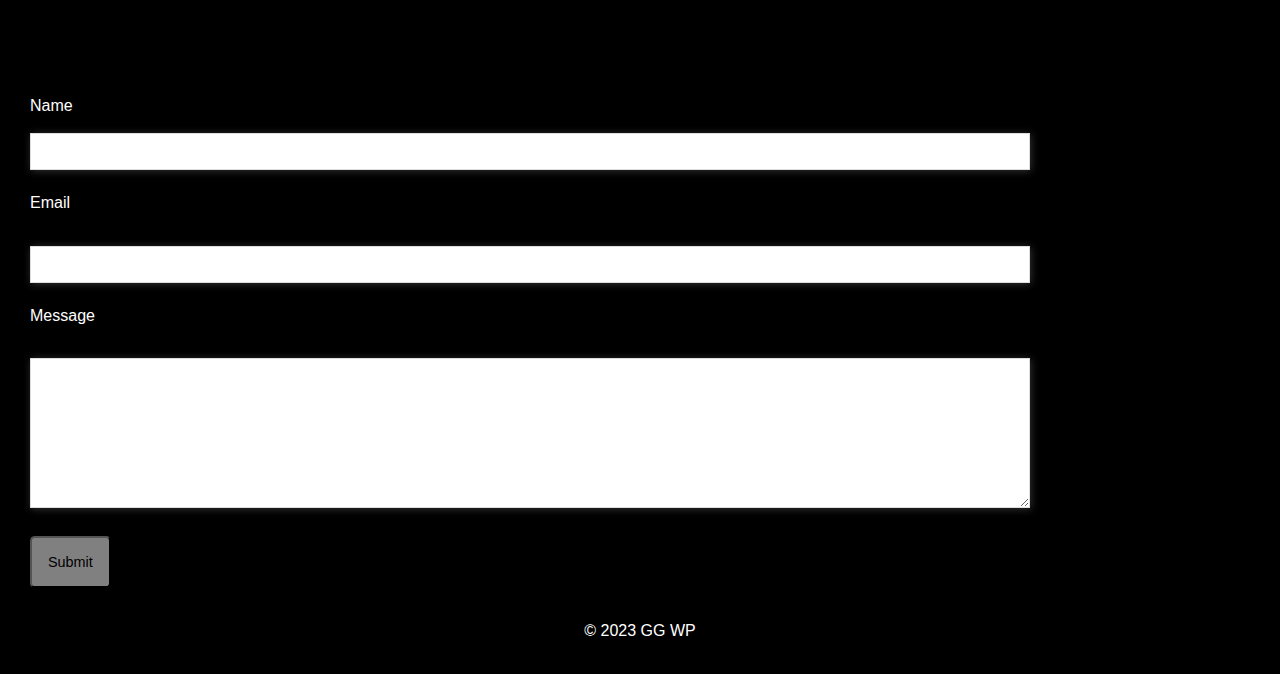
<file: Zelda.html>
<!DOCTYPE html>
<html lang="en">
<head>
	<meta charset="UTF-8">
	
	<link rel="stylesheet" href="./style.css">
</head>
<body>
	<div id="showcase">
		<header>
			<nav>
				<h1><a href="index.html">GG WP</a></h1>
			</nav>
		</header>
		<div id="showcase-content">
			<h1>The Legend of Zelda: Breath of the Wild</h1>
			<a href="#about" class="btn">Read More</a>
		</div>
	</div>
	
	<main>
		<section id="about">
			<div class="parralax">
				<h1>About The Legend of Zelda: Breath of the Wild</h1>
			</div>
			<div class="aboutFlex">
			<div id="flexcontent1">
				<p class="container">The complete freedom and sense of adventure in The Legend of Zelda: Breath of the Wild is a remarkable achievement. Right from the start, the vast landscape of Hyrule opens to you completely, constantly finding ways to pique your curiosity with mysterious landmarks, intricate hidden puzzles, and enemy camps to search for treasure and weapons. The fact that you can work these things out at your own pace and rarely go to the high road is liberating, but what is even more impressive is how all of Breath of the Wild's systems fit elegantly into a complex light survival. I have been running around for over 100 hours and still have many more puzzles to find and solve multiple thought-out puzzles. I marvel at the scale and scope of this adventure and often find myself counting the hours until I get back inside. it's a cop.</p>
			</div>
			
			
			</div>
		</section>
		<section id="contact">
			<h1 class="parralax">Contact</h1>
			<form id="contactForm">
					<div class="form-group">
						<label for="name">Name<label>                    
						<input type="text" id="name">
					  </div>
		
					  <div class="form-group">
						<label for="email">Email</label> 
						<input name="email" id="email"></input>
					</div>
		
					<div class="form-group">
						<label for="message">Message</label> 
						<textarea name="text" id="message"></textarea>  
					</div>
					  
		
		
					  <button type="submit" class="btn">Submit</button>
				
			</form>
		</section>
	</main>
	<footer>
		<p>&copy; 2023 GG WP</p>
	</footer>
</body>
</html>
</file>
<file: style.css>
* {
  margin: 0;
  padding: 0;
  box-sizing: border-box;
}

body {
  font-family: Arial, Helvetica, sans-serif;
  color: #ffffff;
  background-color: #000000;
  font-weight: lighter;
  line-height: 1.6rem;
}

ul {
  list-style: none;
}

a {
  text-decoration: none;
  color: #333;
}

nav {
  display: flex;
  align-items: center;
  justify-content: space-between;
  color: darkgrey;
  position: fixed;
  top: 0px;
  background-color: #0f092c;
  width: 100%;
  height: 4rem;
  padding: 0 5rem;
  opacity: 0.8;
}

nav a:hover {
  border-bottom: 2px green solid;
}

nav a {
  height: 100%;
  padding: 1rem;
  color: white;
}

nav ul {
  display: flex;
}

nav ul li {
  margin-right: 1.5rem;
}

nav ul li a {
  color: darkgrey;
}

nav h1 {
  font-size: 2rem;
  padding: 1rem;
}

#showcase {
  background: no-repeat center center/cover url("./img/marvels-spider-man.jpeg");
  height: 100vh;
  position: relative;
}

#showcase:before {
  content: "";
  opacity: 0.5;
  z-index: 0;
  background: black;
  position: absolute;
  top: 0;
  left: 0;
  width: 100%;
  height: 100%;
}

#showcase * {
  z-index: 1;
}

#showcase-content {
  display: flex;
  flex-direction: column;
  align-items: center;
  justify-content: center;
  height: 100%;
  width: 100%;
  color: whitesmoke;
  font-size: 1.3rem;
}

#showcase-content h1 {
  margin-bottom: 1rem;
}

.btn {
  padding: 1rem;
  border-radius: 0.3rem;
  background-color: grey;
  font-size: 0.9rem;
}

.btn:hover {
  opacity: 0.9;
}

.container {
  /*  For the purpose of keeping everything boxed in */
  width: 80%;
  margin: auto;
}

#about h1 {
  text-align: center;
  padding: 5rem 0;
  color: #ffffff;
}

#aboutFlex {
  width: 100%;
  height: 100%;
  display: flex;
  align-items: center;
  justify-content: center;
}

#about p {
  text-align: center;
}

#about #flexcontent1 {
  background-color: rgb(158, 154, 154);
  padding: 7.1rem 2rem;
}

#about #flexcontent2 {
  background-color: rgb(9, 7, 70);
  padding: 5.5rem 2rem;
  color: rgb(255, 255, 255);
}

.parralax {
  background-image: url(./img/kombat-pack2.jpg);
  background-attachment: fixed;
}

#games h1 {
  text-align: center;
  padding: 5rem 0;
  color: #ffffff;
}

#maingrid {
  display: grid;
  grid-template-columns: repeat(3, 1fr);
}

.card {
  display: flex;
  justify-content: center;
  align-items: center;
  text-align: center;
  padding: 10px;
  height: 70vh;
  color: #fff;
  font-size: 2rem;
  position: relative;
}


.card a {
  color: whitesmoke;
}
#mw3 {
  background: no-repeat center center/cover url("./img/MW3.jpg");
  object-fit: contain;
  border: 2px solid #000; 
  margin: 10px;
}
#sm2 {
  background: no-repeat center center/cover url("./img/spiderman\ 2\ game.jpeg");
  object-fit: contain;
  border: 2px solid #000; 
  margin: 10px;
}
#FC {
  background: no-repeat center center/cover url("./img/fc\ 24\ logo.jpeg");
  object-fit: contain;
  border: 2px solid #000;
  margin: 10px;
}
#UFC {
  background: no-repeat center center/cover url("./img/UFC5-2.jpeg");
  object-fit: contain;
  border: 2px solid #000; 
  margin: 10px;
}
#Warhammer {
  background: no-repeat center center/cover
    url("./img/Warhammer.jpg");
  object-fit: contain;
  border: 2px solid #000; 
  margin: 10px;
}
#MortalKombat {
  background: no-repeat center center/cover url("./img/MortalKombat.jpg");
  object-fit: contain;
  border: 2px solid #000; 
  margin: 10px;
  
  
}
#Zelda {
  background: no-repeat center center/cover url("./img/breath\ of\ the\ wild.jpeg");
  object-fit: contain;
  border: 2px solid #000; 
  margin: 10px;
}


#ering{
  background: no-repeat center center/cover url("./img/Elden_Ring2.jpg");
  object-fit: contain;
  border: 2px solid #000; 
  margin: 10px;
}
#ragnarok{
  background: no-repeat center center/cover url("./img/gowr-key-art.jpg");
  object-fit: contain;
  border: 2px solid #000; 
  margin: 10px;
}

#reviews h1 {
  text-align: center;
  padding: 5rem 0;
  color: #ffffff;
}

#testemonials {
  display: flex;
  flex-direction: column;
  align-items: center;
  justify-items: center;
  text-align: center;
}

.testemonial h1 {
  color: #fff;
}

.testemonial {
  display: flex;
  margin: 50px;
  padding: 30px;
  border-radius: 3px;
  opacity: 0.8;
  justify-content: space-evenly;
  text-align: center;
  box-shadow: 10px 10px 5px #333;
  background-color: #444;
}

.testemonial img {
  max-width: 56%;
  border-radius: 0%;
}

.testemonial p {
  padding: 10px;
  margin-top: 10px;
}

#contact h1 {
  text-align: center;
  padding: 5rem 0;
  color: #ffffff;
}

#contactForm input,
#contactForm textarea {
  width: 80%;
  border: 1px #ddd solid;
  padding: 10px;
  margin-top: 15px;

  box-shadow: 1.1px 1.1px 8px #333;
}

#contactForm input:focus,
#contactForm textarea:focus {
  outline: none;
  border-color: #f7c08a;
}

#contactForm textarea {
  height: 150px;
}

#contactForm label {
  display: block;
  margin-bottom: 15px;
}

#contactForm .form-group {
  margin-bottom: 20px;
  margin-top: 15px;
  margin-left: 30px;
}

#contactForm .btn {
  margin-left: 30px;
}

footer {
  padding: 30px;
  text-align: center;
}
</file>
